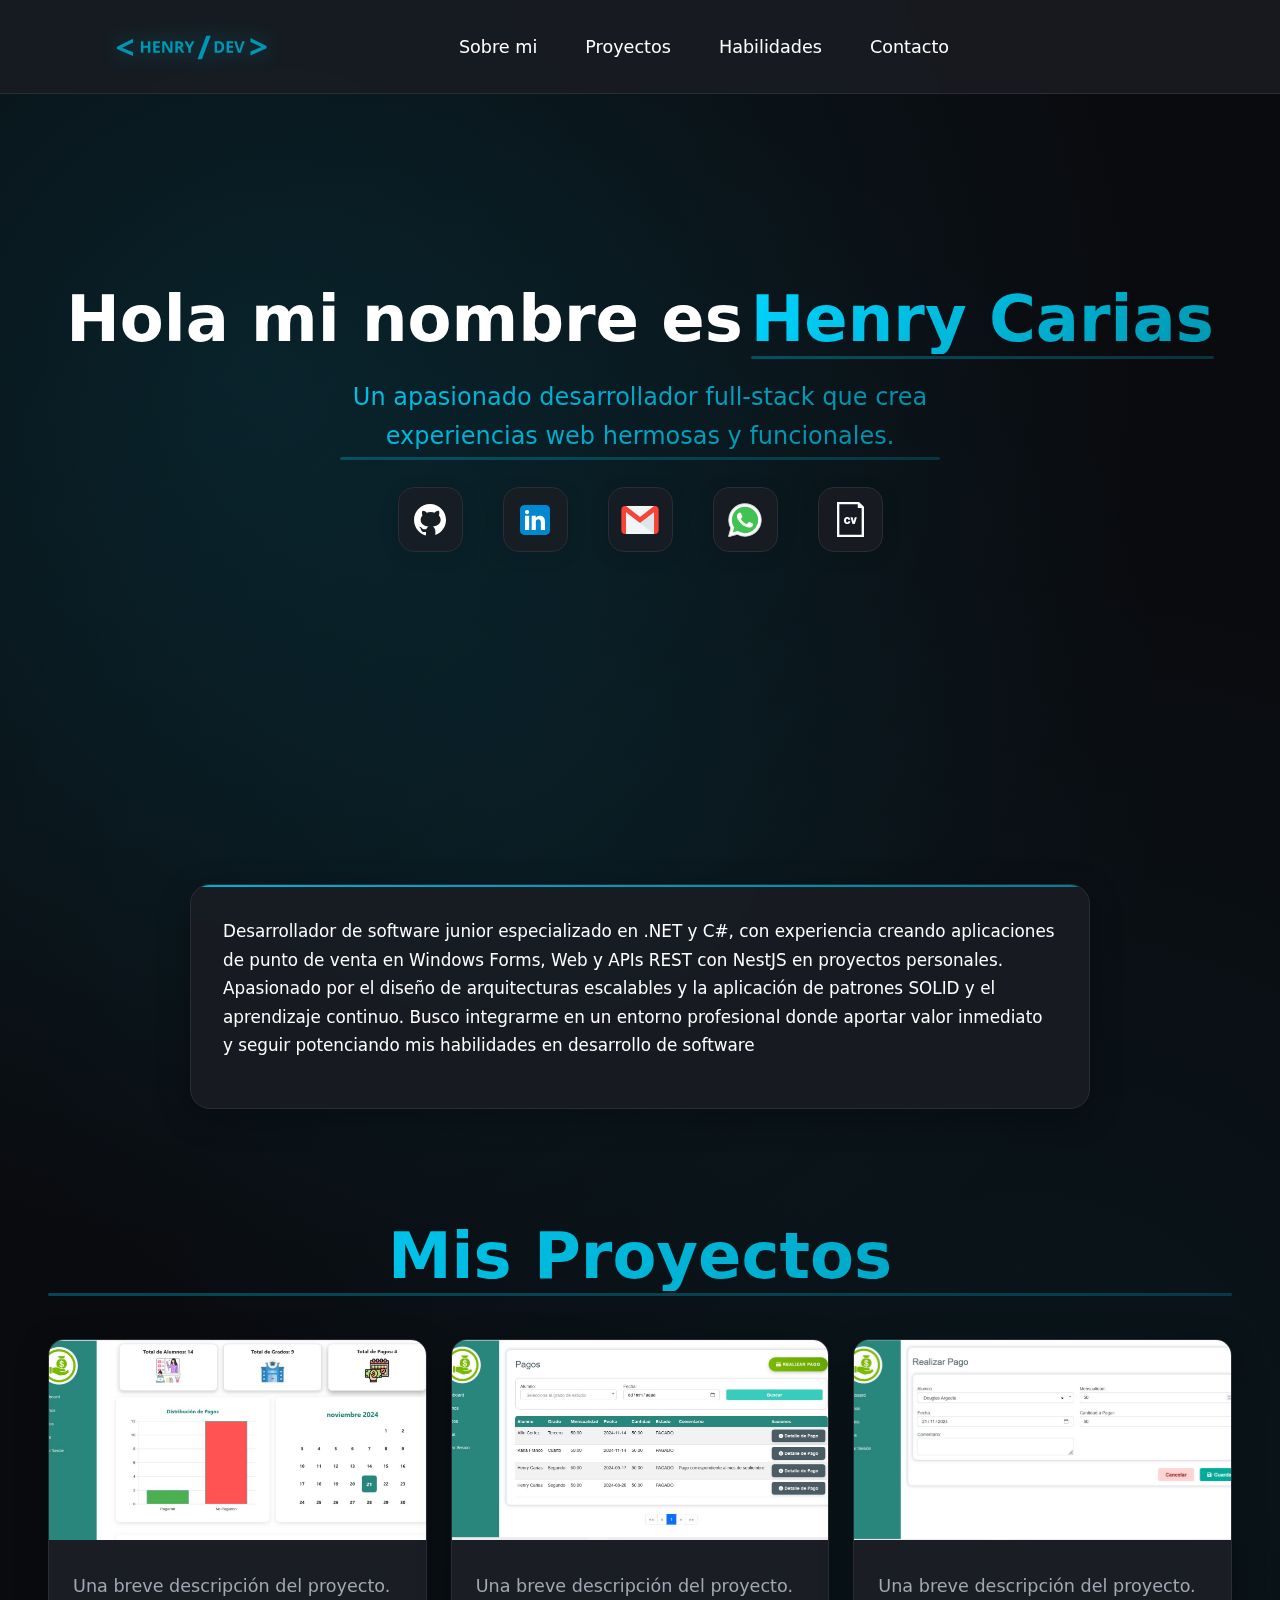
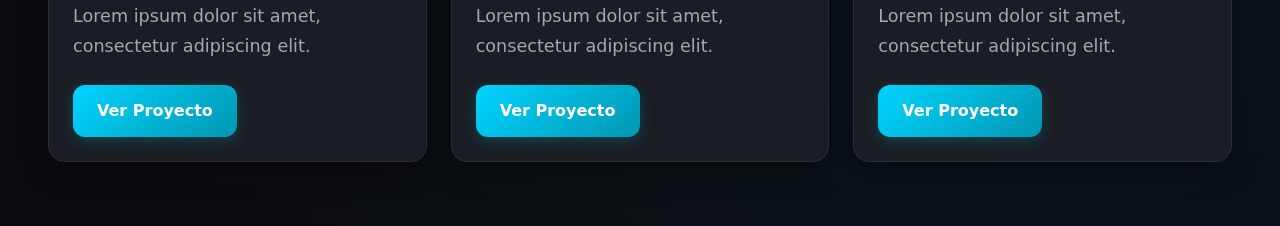
<file: index.html>
<!DOCTYPE html>
<html lang="es">
  <head>
    <title>Portafolio Web</title>
    <meta charset="UTF-8" />
    <meta name="viewport" content="width=device-width, initial-scale=1.0" />
    <link rel="stylesheet" href="css/style.css" />
    <script src="javascript/menu.js" defer></script>
  </head>
  <body>
    <header>
      <nav>
        <img src="image/icono.svg" alt="Mi Icono" class="icono-henry" />
        <!-- Botón hamburguesa -->
        <button class="menu-toggle" aria-label="Abrir menú">
          <span class="hamburger"></span>
        </button>
        <ul class="menu">
          <li><a href="#sobre-mi">Sobre mi</a></li>
          <li><a href="html/proyectos.html">Proyectos</a></li>
          <li><a href="#habilidades">Habilidades</a></li>
          <li><a href="#contacto">Contacto</a></li>
        </ul>
      </nav>
    </header>
    <main class="main">
      <section class="hero-section" id="sobre-mi">
        <div class="hero">
          <div class="div-name">
            <h2>Hola mi nombre es</h2>
            <h2 class="color-primary">Henry Carias</h2>
            <h3 class="color-primary">
              Un apasionado desarrollador full-stack que crea experiencias web
              hermosas y funcionales.
            </h3>
          </div>
          <div class="separation">
            <a class="social-btn" href="https://github.com/Henry25t">
              <div class="social-media-link">
                <svg
                  xmlns="http://www.w3.org/2000/svg"
                  x="0px"
                  y="0px"
                  width="40"
                  height="40"
                  viewBox="0 0 30 30"
                >
                  <path
                    d="M15,3C8.373,3,3,8.373,3,15c0,5.623,3.872,10.328,9.092,11.63C12.036,26.468,12,26.28,12,26.047v-2.051 c-0.487,0-1.303,0-1.508,0c-0.821,0-1.551-0.353-1.905-1.009c-0.393-0.729-0.461-1.844-1.435-2.526 c-0.289-0.227-0.069-0.486,0.264-0.451c0.615,0.174,1.125,0.596,1.605,1.222c0.478,0.627,0.703,0.769,1.596,0.769 c0.433,0,1.081-0.025,1.691-0.121c0.328-0.833,0.895-1.6,1.588-1.962c-3.996-0.411-5.903-2.399-5.903-5.098 c0-1.162,0.495-2.286,1.336-3.233C9.053,10.647,8.706,8.73,9.435,8c1.798,0,2.885,1.166,3.146,1.481C13.477,9.174,14.461,9,15.495,9 c1.036,0,2.024,0.174,2.922,0.483C18.675,9.17,19.763,8,21.565,8c0.732,0.731,0.381,2.656,0.102,3.594 c0.836,0.945,1.328,2.066,1.328,3.226c0,2.697-1.904,4.684-5.894,5.097C18.199,20.49,19,22.1,19,23.313v2.734 c0,0.104-0.023,0.179-0.035,0.268C23.641,24.676,27,20.236,27,15C27,8.373,21.627,3,15,3z"
                    fill="#ffff"
                  ></path>
                </svg>
              </div>
              <span class="span"> GitHub </span>
            </a>
            <a
              href="https://www.linkedin.com/in/henry-carias-31a7282a6/"
              class="social-btn"
            >
              <div class="social-media-link">
                <svg
                  xmlns="http://www.w3.org/2000/svg"
                  x="0px"
                  y="0px"
                  width="40"
                  height="40"
                  viewBox="0 0 48 48"
                >
                  <path
                    fill="#0288D1"
                    d="M42,37c0,2.762-2.238,5-5,5H11c-2.761,0-5-2.238-5-5V11c0-2.762,2.239-5,5-5h26c2.762,0,5,2.238,5,5V37z"
                  ></path>
                  <path
                    fill="#FFF"
                    d="M12 19H17V36H12zM14.485 17h-.028C12.965 17 12 15.888 12 14.499 12 13.08 12.995 12 14.514 12c1.521 0 2.458 1.08 2.486 2.499C17 15.887 16.035 17 14.485 17zM36 36h-5v-9.099c0-2.198-1.225-3.698-3.192-3.698-1.501 0-2.313 1.012-2.707 1.99C24.957 25.543 25 26.511 25 27v9h-5V19h5v2.616C25.721 20.5 26.85 19 29.738 19c3.578 0 6.261 2.25 6.261 7.274L36 36 36 36z"
                  ></path>
                </svg>
              </div>

              <span class="span"> Link ind </span>
            </a>
            <a href="https://canary.discord.com/…" class="social-btn">
              <div class="social-media-link">
                <svg
                  height="40px"
                  style="enable-background: new 0 0 512 512"
                  version="1.1"
                  viewBox="0 0 512 512"
                  width="40px"
                  xml:space="preserve"
                  xmlns="http://www.w3.org/2000/svg"
                  xmlns:xlink="http://www.w3.org/1999/xlink"
                >
                  <g id="x31_12-gmail_x2Cemail_x2C_mail">
                    <g>
                      <g>
                        <g>
                          <rect
                            height="358.87"
                            style="fill: #f1f5f7"
                            width="357.904"
                            x="77.045"
                            y="76.565"
                          />
                          <path
                            d="M256.002,293.738l178.947,141.697v-279.74L256.002,293.738z M256.002,293.738"
                            style="fill: #dce6ea"
                          />
                          <path
                            d="M449.861,76.565h-14.912L256.002,218.26L77.045,76.565H62.134      c-24.693,0-44.737,20.094-44.737,44.858v269.152c0,24.759,20.044,44.859,44.737,44.859h14.911v-279.74l178.957,138.014      l178.947-138.047v279.773h14.912c24.699,0,44.742-20.101,44.742-44.859V121.424C494.604,96.66,474.561,76.565,449.861,76.565      L449.861,76.565z M449.861,76.565"
                            style="fill: #f84437"
                          />
                        </g>
                      </g>
                    </g>
                  </g>
                  <g id="Layer_1" />
                </svg>
              </div>
              <span class="span">Email</span>
            </a>
            <a
              href="https://api.whatsapp.com/send/?phone=50377407108&text&type=phone_number&app_absent=0"
              class="social-btn"
            >
              <div class="social-media-link">
                <svg
                  xmlns="http://www.w3.org/2000/svg"
                  x="0px"
                  y="0px"
                  width="40"
                  height="40"
                  viewBox="0 0 48 48"
                >
                  <path
                    fill="#fff"
                    d="M4.868,43.303l2.694-9.835C5.9,30.59,5.026,27.324,5.027,23.979C5.032,13.514,13.548,5,24.014,5c5.079,0.002,9.845,1.979,13.43,5.566c3.584,3.588,5.558,8.356,5.556,13.428c-0.004,10.465-8.522,18.98-18.986,18.98c-0.001,0,0,0,0,0h-0.008c-3.177-0.001-6.3-0.798-9.073-2.311L4.868,43.303z"
                  ></path>
                  <path
                    fill="#fff"
                    d="M4.868,43.803c-0.132,0-0.26-0.052-0.355-0.148c-0.125-0.127-0.174-0.312-0.127-0.483l2.639-9.636c-1.636-2.906-2.499-6.206-2.497-9.556C4.532,13.238,13.273,4.5,24.014,4.5c5.21,0.002,10.105,2.031,13.784,5.713c3.679,3.683,5.704,8.577,5.702,13.781c-0.004,10.741-8.746,19.48-19.486,19.48c-3.189-0.001-6.344-0.788-9.144-2.277l-9.875,2.589C4.953,43.798,4.911,43.803,4.868,43.803z"
                  ></path>
                  <path
                    fill="#cfd8dc"
                    d="M24.014,5c5.079,0.002,9.845,1.979,13.43,5.566c3.584,3.588,5.558,8.356,5.556,13.428c-0.004,10.465-8.522,18.98-18.986,18.98h-0.008c-3.177-0.001-6.3-0.798-9.073-2.311L4.868,43.303l2.694-9.835C5.9,30.59,5.026,27.324,5.027,23.979C5.032,13.514,13.548,5,24.014,5 M24.014,42.974C24.014,42.974,24.014,42.974,24.014,42.974C24.014,42.974,24.014,42.974,24.014,42.974 M24.014,42.974C24.014,42.974,24.014,42.974,24.014,42.974C24.014,42.974,24.014,42.974,24.014,42.974 M24.014,4C24.014,4,24.014,4,24.014,4C12.998,4,4.032,12.962,4.027,23.979c-0.001,3.367,0.849,6.685,2.461,9.622l-2.585,9.439c-0.094,0.345,0.002,0.713,0.254,0.967c0.19,0.192,0.447,0.297,0.711,0.297c0.085,0,0.17-0.011,0.254-0.033l9.687-2.54c2.828,1.468,5.998,2.243,9.197,2.244c11.024,0,19.99-8.963,19.995-19.98c0.002-5.339-2.075-10.359-5.848-14.135C34.378,6.083,29.357,4.002,24.014,4L24.014,4z"
                  ></path>
                  <path
                    fill="#40c351"
                    d="M35.176,12.832c-2.98-2.982-6.941-4.625-11.157-4.626c-8.704,0-15.783,7.076-15.787,15.774c-0.001,2.981,0.833,5.883,2.413,8.396l0.376,0.597l-1.595,5.821l5.973-1.566l0.577,0.342c2.422,1.438,5.2,2.198,8.032,2.199h0.006c8.698,0,15.777-7.077,15.78-15.776C39.795,19.778,38.156,15.814,35.176,12.832z"
                  ></path>
                  <path
                    fill="#fff"
                    fill-rule="evenodd"
                    d="M19.268,16.045c-0.355-0.79-0.729-0.806-1.068-0.82c-0.277-0.012-0.593-0.011-0.909-0.011c-0.316,0-0.83,0.119-1.265,0.594c-0.435,0.475-1.661,1.622-1.661,3.956c0,2.334,1.7,4.59,1.937,4.906c0.237,0.316,3.282,5.259,8.104,7.161c4.007,1.58,4.823,1.266,5.693,1.187c0.87-0.079,2.807-1.147,3.202-2.255c0.395-1.108,0.395-2.057,0.277-2.255c-0.119-0.198-0.435-0.316-0.909-0.554s-2.807-1.385-3.242-1.543c-0.435-0.158-0.751-0.237-1.068,0.238c-0.316,0.474-1.225,1.543-1.502,1.859c-0.277,0.317-0.554,0.357-1.028,0.119c-0.474-0.238-2.002-0.738-3.815-2.354c-1.41-1.257-2.362-2.81-2.639-3.285c-0.277-0.474-0.03-0.731,0.208-0.968c0.213-0.213,0.474-0.554,0.712-0.831c0.237-0.277,0.316-0.475,0.474-0.791c0.158-0.317,0.079-0.594-0.04-0.831C20.612,19.329,19.69,16.983,19.268,16.045z"
                    clip-rule="evenodd"
                  ></path>
                </svg>
              </div>
              <span class="span"> whatsapp </span>
            </a>
            <a
              class="social-btn"
              href="../document/CV-Henry-Alexis-Carias-Perez.pdf"
              download="HenryCarias_CV.pdf"
            >
              <div class="social-media-link">
                <svg
                  style="fill: #fdfdfd; background-color: transparent"
                  version="1.1"
                  xmlns="http://www.w3.org/2000/svg"
                  viewBox="0 0 45.057 45.057"
                  width="35px"
                  height="35px"
                  x="0px"
                  y="0px"
                >
                  <g>
                    <g id="x35_8_24">
                      <path
                        d="M19.558,25.389c-0.067,0.176-0.155,0.328-0.264,0.455c-0.108,0.129-0.24,0.229-0.396,0.301
                          c-0.156,0.072-0.347,0.107-0.57,0.107c-0.313,0-0.572-0.068-0.78-0.203c-0.208-0.137-0.374-0.316-0.498-0.541
                          c-0.124-0.223-0.214-0.477-0.27-0.756c-0.057-0.279-0.084-0.564-0.084-0.852c0-0.289,0.027-0.572,0.084-0.853
                          c0.056-0.281,0.146-0.533,0.27-0.756c0.124-0.225,0.29-0.404,0.498-0.541c0.208-0.137,0.468-0.203,0.78-0.203
                          c0.271,0,0.494,0.051,0.666,0.154c0.172,0.105,0.31,0.225,0.414,0.361c0.104,0.137,0.176,0.273,0.216,0.414
                          c0.04,0.139,0.068,0.25,0.084,0.33h2.568c-0.112-1.08-0.49-1.914-1.135-2.502c-0.644-0.588-1.558-0.887-2.741-0.895
                          c-0.664,0-1.263,0.107-1.794,0.324c-0.532,0.215-0.988,0.52-1.368,0.912c-0.38,0.392-0.672,0.863-0.876,1.416
                          c-0.204,0.551-0.307,1.165-0.307,1.836c0,0.631,0.097,1.223,0.288,1.77c0.192,0.549,0.475,1.021,0.847,1.422
                          s0.825,0.717,1.361,0.949c0.536,0.23,1.152,0.348,1.849,0.348c0.624,0,1.18-0.105,1.668-0.312
                          c0.487-0.209,0.897-0.482,1.229-0.822s0.584-0.723,0.756-1.146c0.172-0.422,0.259-0.852,0.259-1.283h-2.593
                          C19.68,25.023,19.627,25.214,19.558,25.389z"
                      />
                      <polygon
                        points="26.62,24.812 26.596,24.812 25.192,19.616 22.528,19.616 25.084,28.184 28.036,28.184 30.713,19.616 28,19.616"
                      />
                      <path
                        d="M33.431,0H5.179v45.057h34.699V6.251L33.431,0z M36.878,42.056H8.179V3h23.706v4.76h4.992L36.878,42.056z"
                      />
                    </g>
                  </g>
                </svg>
              </div>
              <span class="span"> Descargar CV </span>
            </a>
          </div>
        </div>
      </section>

      <section>
        <div class="here">
          <p>
            Desarrollador de software junior especializado en .NET y C#, con
            experiencia creando aplicaciones de punto de venta en Windows Forms,
            Web y APIs REST con NestJS en proyectos personales. Apasionado por
            el diseño de arquitecturas escalables y la aplicación de patrones
            SOLID y el aprendizaje continuo. Busco integrarme en un entorno
            profesional donde aportar valor inmediato y seguir potenciando mis
            habilidades en desarrollo de software
          </p>
        </div>
      </section>

      <section class="projects">
        <h2 class="section-title text-center color-primary">Mis Proyectos</h2>
        <div class="project-cards">
          <div class="card">
            <img
              src="image/dasboard.png"
              alt="Imagen del Proyecto"
              class="card-img"
            />
            <div class="card-body">
              <p class="card-description">
                Una breve descripción del proyecto. Lorem ipsum dolor sit amet,
                consectetur adipiscing elit.
              </p>
              <a href="#" class="card-btn">Ver Proyecto</a>
            </div>
          </div>
          <div class="card">
            <img
              src="image/pagos.png"
              alt="Imagen del Proyecto"
              class="card-img"
            />
            <div class="card-body">
              <p class="card-description">
                Una breve descripción del proyecto. Lorem ipsum dolor sit amet,
                consectetur adipiscing elit.
              </p>
              <a href="#" class="card-btn">Ver Proyecto</a>
            </div>
          </div>
          <div class="card">
            <img
              src="image/realizar-pagos.png"
              alt="Imagen del Proyecto"
              class="card-img"
            />
            <div class="card-body">
              <p class="card-description">
                Una breve descripción del proyecto. Lorem ipsum dolor sit amet,
                consectetur adipiscing elit.
              </p>
              <a href="#" class="card-btn">Ver Proyecto</a>
            </div>
          </div>
        </div>
      </section>
    </main>
  </body>
  <footer></footer>
</html>
</file>
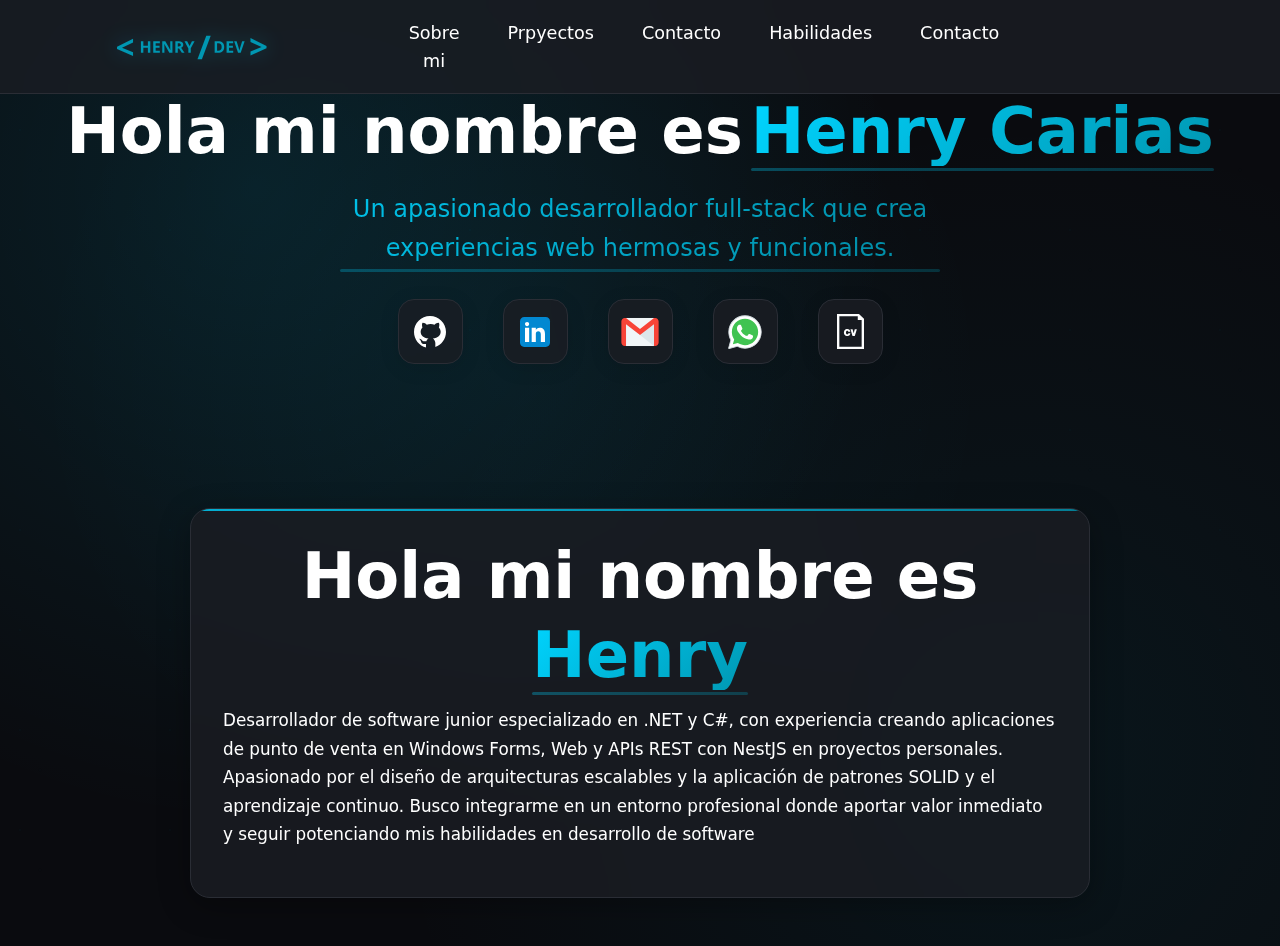
<file: html/index.html>
<!DOCTYPE html>
<html lang="es">
  <head>
    <title>Portafolio Web</title>
    <meta charset="UTF-8" />
    <meta name="viewport" content="width=device-width, initial-scale=1.0" />
    <link rel="stylesheet" href="../css/style.css" />
    <script src="../javascript//menu.js" defer></script>
  </head>
  <body>
    <header>
      <nav>
        <img src="../image/icono.svg" alt="Mi Icono" class="icono-henry" />
        <!-- Botón hamburguesa -->
        <button class="menu-toggle" aria-label="Abrir menú">
          <!-- Puedes usar un SVG o tres barras -->
          <span class="hamburger"></span>
        </button>
        <ul class="menu">
          <li>Sobre mi</li>
          <li>Prpyectos</li>
          <li>Contacto</li>
          <li>Habilidades</li>
          <li>Contacto</li>
        </ul>
      </nav>
    </header>
    <main class="main">
      <section>
        <div class="hero">
          <div class="div-name">
            <h2>Hola mi nombre es</h2>
            <h2 class="color-primary">Henry Carias</h2>
            <h3 class="color-primary">
              Un apasionado desarrollador full-stack que crea experiencias web
              hermosas y funcionales.
            </h3>
          </div>
          <div class="separation">
            <a class="social-btn" href="https://github.com/Henry25t">
              <div class="social-media-link">
                <svg
                  xmlns="http://www.w3.org/2000/svg"
                  x="0px"
                  y="0px"
                  width="40"
                  height="40"
                  viewBox="0 0 30 30"
                >
                  <path
                    d="M15,3C8.373,3,3,8.373,3,15c0,5.623,3.872,10.328,9.092,11.63C12.036,26.468,12,26.28,12,26.047v-2.051 c-0.487,0-1.303,0-1.508,0c-0.821,0-1.551-0.353-1.905-1.009c-0.393-0.729-0.461-1.844-1.435-2.526 c-0.289-0.227-0.069-0.486,0.264-0.451c0.615,0.174,1.125,0.596,1.605,1.222c0.478,0.627,0.703,0.769,1.596,0.769 c0.433,0,1.081-0.025,1.691-0.121c0.328-0.833,0.895-1.6,1.588-1.962c-3.996-0.411-5.903-2.399-5.903-5.098 c0-1.162,0.495-2.286,1.336-3.233C9.053,10.647,8.706,8.73,9.435,8c1.798,0,2.885,1.166,3.146,1.481C13.477,9.174,14.461,9,15.495,9 c1.036,0,2.024,0.174,2.922,0.483C18.675,9.17,19.763,8,21.565,8c0.732,0.731,0.381,2.656,0.102,3.594 c0.836,0.945,1.328,2.066,1.328,3.226c0,2.697-1.904,4.684-5.894,5.097C18.199,20.49,19,22.1,19,23.313v2.734 c0,0.104-0.023,0.179-0.035,0.268C23.641,24.676,27,20.236,27,15C27,8.373,21.627,3,15,3z"
                    fill="#ffff"
                  ></path>
                </svg>
              </div>
              <span class="span"> GitHub </span>
            </a>
            <a
              href="https://www.linkedin.com/in/henry-carias-31a7282a6/"
              class="social-btn"
            >
              <div class="social-media-link">
                <svg
                  xmlns="http://www.w3.org/2000/svg"
                  x="0px"
                  y="0px"
                  width="40"
                  height="40"
                  viewBox="0 0 48 48"
                >
                  <path
                    fill="#0288D1"
                    d="M42,37c0,2.762-2.238,5-5,5H11c-2.761,0-5-2.238-5-5V11c0-2.762,2.239-5,5-5h26c2.762,0,5,2.238,5,5V37z"
                  ></path>
                  <path
                    fill="#FFF"
                    d="M12 19H17V36H12zM14.485 17h-.028C12.965 17 12 15.888 12 14.499 12 13.08 12.995 12 14.514 12c1.521 0 2.458 1.08 2.486 2.499C17 15.887 16.035 17 14.485 17zM36 36h-5v-9.099c0-2.198-1.225-3.698-3.192-3.698-1.501 0-2.313 1.012-2.707 1.99C24.957 25.543 25 26.511 25 27v9h-5V19h5v2.616C25.721 20.5 26.85 19 29.738 19c3.578 0 6.261 2.25 6.261 7.274L36 36 36 36z"
                  ></path>
                </svg>
              </div>

              <span class="span"> Link ind </span>
            </a>
            <a href="https://canary.discord.com/…" class="social-btn">
              <div class="social-media-link">
                <svg
                  height="40px"
                  style="enable-background: new 0 0 512 512"
                  version="1.1"
                  viewBox="0 0 512 512"
                  width="40px"
                  xml:space="preserve"
                  xmlns="http://www.w3.org/2000/svg"
                  xmlns:xlink="http://www.w3.org/1999/xlink"
                >
                  <g id="_x31_12-gmail_x2C__email_x2C__mail">
                    <g>
                      <g>
                        <g>
                          <rect
                            height="358.87"
                            style="fill: #f1f5f7"
                            width="357.904"
                            x="77.045"
                            y="76.565"
                          />
                          <path
                            d="M256.002,293.738l178.947,141.697v-279.74L256.002,293.738z M256.002,293.738"
                            style="fill: #dce6ea"
                          />
                          <path
                            d="M449.861,76.565h-14.912L256.002,218.26L77.045,76.565H62.134      c-24.693,0-44.737,20.094-44.737,44.858v269.152c0,24.759,20.044,44.859,44.737,44.859h14.911v-279.74l178.957,138.014      l178.947-138.047v279.773h14.912c24.699,0,44.742-20.101,44.742-44.859V121.424C494.604,96.66,474.561,76.565,449.861,76.565      L449.861,76.565z M449.861,76.565"
                            style="fill: #f84437"
                          />
                        </g>
                      </g>
                    </g>
                  </g>
                  <g id="Layer_1" />
                </svg>
              </div>
              <span class="span">Email</span>
            </a>
            <a
              href="https://api.whatsapp.com/send/?phone=50377407108&text&type=phone_number&app_absent=0"
              class="social-btn"
            >
              <div class="social-media-link">
                <svg
                  xmlns="http://www.w3.org/2000/svg"
                  x="0px"
                  y="0px"
                  width="40"
                  height="40"
                  viewBox="0 0 48 48"
                >
                  <path
                    fill="#fff"
                    d="M4.868,43.303l2.694-9.835C5.9,30.59,5.026,27.324,5.027,23.979C5.032,13.514,13.548,5,24.014,5c5.079,0.002,9.845,1.979,13.43,5.566c3.584,3.588,5.558,8.356,5.556,13.428c-0.004,10.465-8.522,18.98-18.986,18.98c-0.001,0,0,0,0,0h-0.008c-3.177-0.001-6.3-0.798-9.073-2.311L4.868,43.303z"
                  ></path>
                  <path
                    fill="#fff"
                    d="M4.868,43.803c-0.132,0-0.26-0.052-0.355-0.148c-0.125-0.127-0.174-0.312-0.127-0.483l2.639-9.636c-1.636-2.906-2.499-6.206-2.497-9.556C4.532,13.238,13.273,4.5,24.014,4.5c5.21,0.002,10.105,2.031,13.784,5.713c3.679,3.683,5.704,8.577,5.702,13.781c-0.004,10.741-8.746,19.48-19.486,19.48c-3.189-0.001-6.344-0.788-9.144-2.277l-9.875,2.589C4.953,43.798,4.911,43.803,4.868,43.803z"
                  ></path>
                  <path
                    fill="#cfd8dc"
                    d="M24.014,5c5.079,0.002,9.845,1.979,13.43,5.566c3.584,3.588,5.558,8.356,5.556,13.428c-0.004,10.465-8.522,18.98-18.986,18.98h-0.008c-3.177-0.001-6.3-0.798-9.073-2.311L4.868,43.303l2.694-9.835C5.9,30.59,5.026,27.324,5.027,23.979C5.032,13.514,13.548,5,24.014,5 M24.014,42.974C24.014,42.974,24.014,42.974,24.014,42.974C24.014,42.974,24.014,42.974,24.014,42.974 M24.014,42.974C24.014,42.974,24.014,42.974,24.014,42.974C24.014,42.974,24.014,42.974,24.014,42.974 M24.014,4C24.014,4,24.014,4,24.014,4C12.998,4,4.032,12.962,4.027,23.979c-0.001,3.367,0.849,6.685,2.461,9.622l-2.585,9.439c-0.094,0.345,0.002,0.713,0.254,0.967c0.19,0.192,0.447,0.297,0.711,0.297c0.085,0,0.17-0.011,0.254-0.033l9.687-2.54c2.828,1.468,5.998,2.243,9.197,2.244c11.024,0,19.99-8.963,19.995-19.98c0.002-5.339-2.075-10.359-5.848-14.135C34.378,6.083,29.357,4.002,24.014,4L24.014,4z"
                  ></path>
                  <path
                    fill="#40c351"
                    d="M35.176,12.832c-2.98-2.982-6.941-4.625-11.157-4.626c-8.704,0-15.783,7.076-15.787,15.774c-0.001,2.981,0.833,5.883,2.413,8.396l0.376,0.597l-1.595,5.821l5.973-1.566l0.577,0.342c2.422,1.438,5.2,2.198,8.032,2.199h0.006c8.698,0,15.777-7.077,15.78-15.776C39.795,19.778,38.156,15.814,35.176,12.832z"
                  ></path>
                  <path
                    fill="#fff"
                    fill-rule="evenodd"
                    d="M19.268,16.045c-0.355-0.79-0.729-0.806-1.068-0.82c-0.277-0.012-0.593-0.011-0.909-0.011c-0.316,0-0.83,0.119-1.265,0.594c-0.435,0.475-1.661,1.622-1.661,3.956c0,2.334,1.7,4.59,1.937,4.906c0.237,0.316,3.282,5.259,8.104,7.161c4.007,1.58,4.823,1.266,5.693,1.187c0.87-0.079,2.807-1.147,3.202-2.255c0.395-1.108,0.395-2.057,0.277-2.255c-0.119-0.198-0.435-0.316-0.909-0.554s-2.807-1.385-3.242-1.543c-0.435-0.158-0.751-0.237-1.068,0.238c-0.316,0.474-1.225,1.543-1.502,1.859c-0.277,0.317-0.554,0.357-1.028,0.119c-0.474-0.238-2.002-0.738-3.815-2.354c-1.41-1.257-2.362-2.81-2.639-3.285c-0.277-0.474-0.03-0.731,0.208-0.968c0.213-0.213,0.474-0.554,0.712-0.831c0.237-0.277,0.316-0.475,0.474-0.791c0.158-0.317,0.079-0.594-0.04-0.831C20.612,19.329,19.69,16.983,19.268,16.045z"
                    clip-rule="evenodd"
                  ></path>
                </svg>
              </div>
              <span class="span"> whatsapp </span>
            </a>
            <a
              class="social-btn"
              href="../document/CV-Henry-Alexis-Carias-Perez.pdf"
              download="HenryCarias_CV.pdf"
            >
              <div class="social-media-link">
                <svg
                  style="fill: #fdfdfd; background-color: transparent"
                  version="1.1"
                  xmlns="http://www.w3.org/2000/svg"
                  viewBox="0 0 45.057 45.057"
                  width="35px"
                  height="35px"
                  x="0px"
                  y="0px"
                >
                  <g>
                    <g id="_x35_8_24_">
                      <path
                        d="M19.558,25.389c-0.067,0.176-0.155,0.328-0.264,0.455c-0.108,0.129-0.24,0.229-0.396,0.301
                          c-0.156,0.072-0.347,0.107-0.57,0.107c-0.313,0-0.572-0.068-0.78-0.203c-0.208-0.137-0.374-0.316-0.498-0.541
                          c-0.124-0.223-0.214-0.477-0.27-0.756c-0.057-0.279-0.084-0.564-0.084-0.852c0-0.289,0.027-0.572,0.084-0.853
                          c0.056-0.281,0.146-0.533,0.27-0.756c0.124-0.225,0.29-0.404,0.498-0.541c0.208-0.137,0.468-0.203,0.78-0.203
                          c0.271,0,0.494,0.051,0.666,0.154c0.172,0.105,0.31,0.225,0.414,0.361c0.104,0.137,0.176,0.273,0.216,0.414
                          c0.04,0.139,0.068,0.25,0.084,0.33h2.568c-0.112-1.08-0.49-1.914-1.135-2.502c-0.644-0.588-1.558-0.887-2.741-0.895
                          c-0.664,0-1.263,0.107-1.794,0.324c-0.532,0.215-0.988,0.52-1.368,0.912c-0.38,0.392-0.672,0.863-0.876,1.416
                          c-0.204,0.551-0.307,1.165-0.307,1.836c0,0.631,0.097,1.223,0.288,1.77c0.192,0.549,0.475,1.021,0.847,1.422
                          s0.825,0.717,1.361,0.949c0.536,0.23,1.152,0.348,1.849,0.348c0.624,0,1.18-0.105,1.668-0.312
                          c0.487-0.209,0.897-0.482,1.229-0.822s0.584-0.723,0.756-1.146c0.172-0.422,0.259-0.852,0.259-1.283h-2.593
                          C19.68,25.023,19.627,25.214,19.558,25.389z"
                      />
                      <polygon
                        points="26.62,24.812 26.596,24.812 25.192,19.616 22.528,19.616 25.084,28.184 28.036,28.184 30.713,19.616 28,19.616"
                      />
                      <path
                        d="M33.431,0H5.179v45.057h34.699V6.251L33.431,0z M36.878,42.056H8.179V3h23.706v4.76h4.992L36.878,42.056z"
                      />
                    </g>
                  </g>
                </svg>
              </div>
              <span class="span"> Descargar CV </span>
            </a>
          </div>
        </div>
      </section>

      <section>
        <div class="here">
          <div class="div-name">
            <h2>Hola mi nombre es</h2>
            <h2 class="color-primary">Henry</h2>
          </div>
          <p>
            Desarrollador de software junior especializado en .NET y C#, con
            experiencia creando aplicaciones de punto de venta en Windows Forms,
            Web y APIs REST con NestJS en proyectos personales. Apasionado por
            el diseño de arquitecturas escalables y la aplicación de patrones
            SOLID y el aprendizaje continuo. Busco integrarme en un entorno
            profesional donde aportar valor inmediato y seguir potenciando mis
            habilidades en desarrollo de software
          </p>
        </div>
      </section>
    </main>
  </body>
  <footer></footer>
</html>
</file>
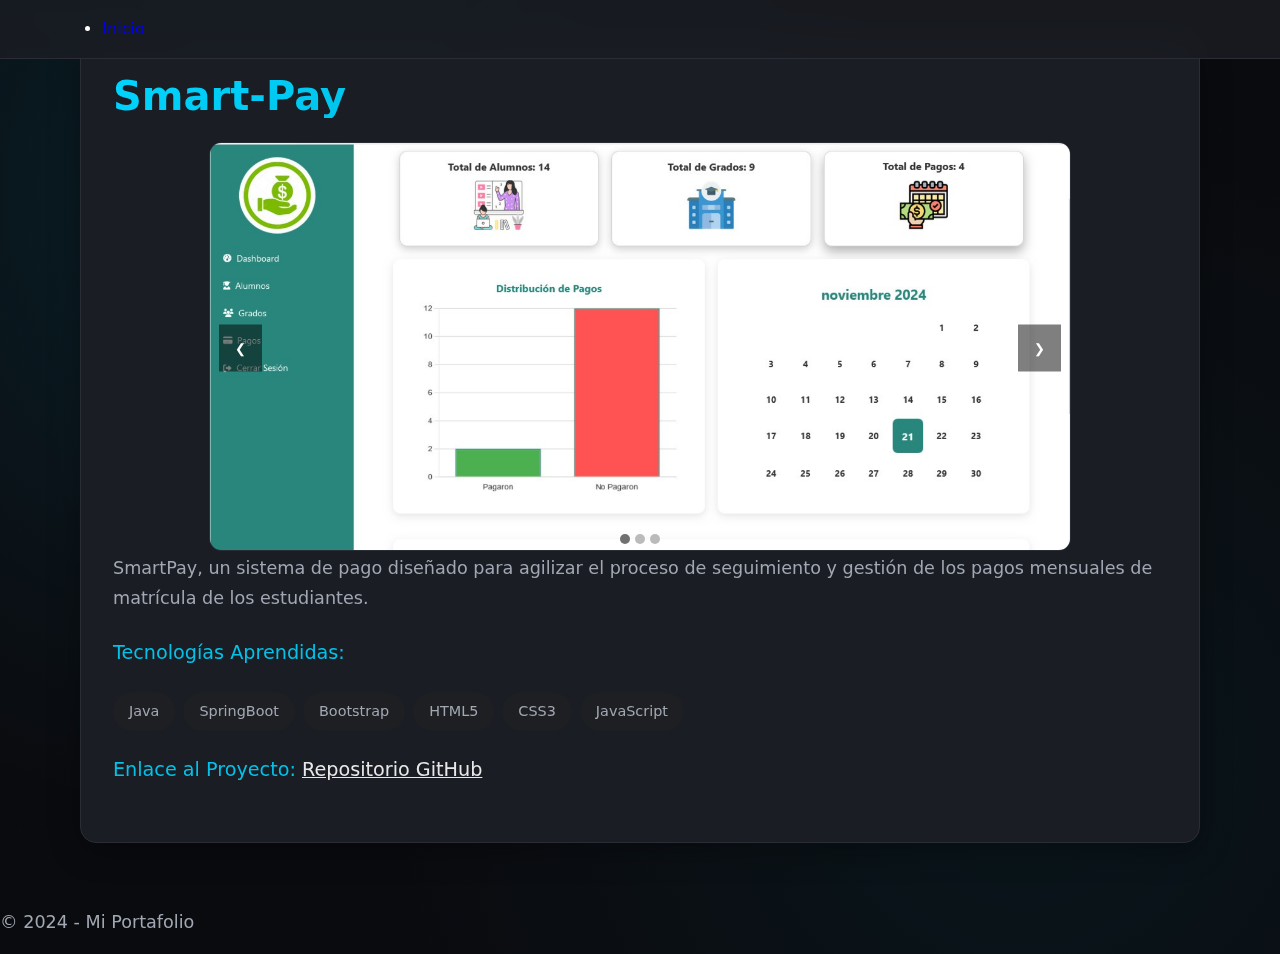
<file: html/proyectos.html>
<!DOCTYPE html>
<html lang="es">
  <head>
    <meta charset="UTF-8" />
    <meta name="viewport" content="width=device-width, initial-scale=1.0" />
    <title>Mis Proyectos</title>
    <link rel="stylesheet" href="../css/style.css" />
    <link rel="stylesheet" href="../css/proyectos.css" />
  </head>
  <body>
    <header>
      <nav>
        <ul class="">
          <li><a href="../index.html">Inicio</a></li>
        </ul>
      </nav>
    </header>

    <main class="main">
      <section class="proyectos-container hero-section">
        <!-- Ejemplo de un proyecto -->
        <div class="proyecto-card">
          <h2>Smart-Pay</h2>
          <div class="carousel-container">
            <div class="proyecto-imagenes">
              <div class="carousel-slide">
                <img src="../image/dasboard.png" alt="Imagen 1 del proyecto" />
              </div>
              <div class="carousel-slide">
                <img src="../image/pagos.png" alt="Imagen 2 del proyecto" />
              </div>
              <div class="carousel-slide">
                <img
                  src="../image/realizar-pagos.png"
                  alt="Imagen 2 del proyecto"
                />
              </div>
              <!-- Agrega más slides según sea necesario -->
            </div>
            <button class="carousel-button prev">&#10094;</button>
            <button class="carousel-button next">&#10095;</button>
            <div class="carousel-indicators"></div>
          </div>
          <div class="proyecto-info">
            <p>
              SmartPay, un sistema de pago diseñado para agilizar el proceso de
              seguimiento y gestión de los pagos mensuales de matrícula de los
              estudiantes.
            </p>
            <h3>Tecnologías Aprendidas:</h3>
            <ul>
              <li>Java</li>
              <li>SpringBoot</li>
              <li>Bootstrap</li>
              <li>HTML5</li>
              <li>CSS3</li>
              <li>JavaScript</li>
            </ul>
            <h3>
              Enlace al Proyecto:
              <a
                href="https://github.com/Victort503j/Control_Pago_.git"
                target="_blank"
                >Repositorio GitHub</a
              >
            </h3>
          </div>
        </div>
        <!-- Puedes agregar más proyectos aquí -->
      </section>
    </main>

    <footer>
      <p>&copy; 2024 - Mi Portafolio</p>
    </footer>
    <script src="../javascript/carousel.js"></script>
  </body>
</html>
</file>
<file: css/style.css>
/* ===== UTILIDADES ===== */
.color-second {
  color: var(--secondary-color);
}

.fade-in {
  animation: fadeInUp 0.8s ease-out forwards;
}

.text-gradient {
  background: var(--accent-gradient);
  -webkit-background-clip: text;
  -webkit-text-fill-color: transparent;
  background-clip: text;
}

/* Utility classes */
.mt-1 { margin-top: 1rem; }
.mt-2 { margin-top: 2rem; }
.mb-1 { margin-bottom: 1rem; }
.mb-2 { margin-bottom: 2rem; }
.text-center { text-align: center; }
.hidden { display: none; }/* ===== Imports para fuentes modernas ===== */
@import url('https://fonts.googleapis.com/css2?family=Inter:wght@300;400;500;600;700;800&display=swap');

/* ===== Variables CSS ===== */
:root {
  --primary-color: #00d4ff;
  --primary-dark: #0097b2;
  --secondary-color: #1e1f23;
  --background-dark: #0a0b0f;
  --card-background: #1a1d23;
  --border-color: #2a2d35;
  --text-primary: #ffffff;
  --text-secondary: #a1a8b3;
  --accent-gradient: linear-gradient(135deg, #00d4ff 0%, #0097b2 100%);
  --glass-background: rgba(26, 29, 35, 0.8);
  --shadow-primary: 0 20px 40px rgba(0, 212, 255, 0.15);
  --shadow-card: 0 8px 32px rgba(0, 0, 0, 0.3);
}

/* ===== Base (Mobile-First) ===== */
html {
  background: var(--background-dark);
  background-image: 
    radial-gradient(circle at 20% 20%, rgba(0, 212, 255, 0.1) 0%, transparent 50%),
    radial-gradient(circle at 80% 80%, rgba(0, 151, 178, 0.08) 0%, transparent 50%),
    radial-gradient(circle at 40% 40%, rgba(0, 212, 255, 0.05) 0%, transparent 50%);
  font-family: 'Inter', system-ui, -apple-system, sans-serif;
  box-sizing: border-box;
  scroll-behavior: smooth;
}

*,
*::before,
*::after {
  box-sizing: inherit;
  margin: 0;
  padding: 0;
}

body {
  margin: 0;
  line-height: 1.6;
  color: var(--text-primary);
  overflow-x: hidden;
}

/* ===== NAVEGACIÓN MODERNA ===== */
nav {
  display: flex;
  flex-direction: row;
  align-items: center;
  justify-content: space-between;
  background: var(--glass-background);
  backdrop-filter: blur(20px);
  border-bottom: 1px solid var(--border-color);
  padding: 1rem;
  gap: 1rem;
  position: fixed;
  top: 0;
  left: 0;
  right: 0;
  z-index: 1000;
  transition: all 0.3s ease;
}

nav.scrolled {
  background: rgba(10, 11, 15, 0.95);
  box-shadow: var(--shadow-card);
}

.icono-henry {
  width: 120px;
  height: auto;
  filter: drop-shadow(0 0 10px rgba(0, 212, 255, 0.3));
  transition: transform 0.3s ease;
}

.icono-henry:hover {
  transform: scale(1.05);
}

/* Botón hamburguesa moderno */
.menu-toggle {
  display: block;
  background: linear-gradient(135deg, var(--primary-color), var(--primary-dark));
  border: none;
  cursor: pointer;
  padding: 0.8rem;
  border-radius: 12px;
  z-index: 2;
  transition: all 0.3s ease;
  box-shadow: 0 4px 15px rgba(0, 212, 255, 0.3);
}

.menu-toggle:hover {
  transform: scale(1.1);
  box-shadow: 0 6px 20px rgba(0, 212, 255, 0.4);
}

.hamburger,
.hamburger::before,
.hamburger::after {
  display: block;
  width: 22px;
  height: 2px;
  background-color: var(--background-dark);
  position: relative;
  transition: all 0.3s cubic-bezier(0.68, -0.55, 0.265, 1.55);
  border-radius: 2px;
}

.hamburger::before,
.hamburger::after {
  content: "";
  position: absolute;
  left: 0;
}

.hamburger::before {
  top: -7px;
}

.hamburger::after {
  bottom: -7px;
}

.menu-toggle.open .hamburger {
  background-color: transparent;
}

.menu-toggle.open .hamburger::before {
  transform: translateY(7px) rotate(45deg);
}

.menu-toggle.open .hamburger::after {
  transform: translateY(-7px) rotate(-45deg);
}

/* Menú móvil moderno */
.menu {
  display: none;
  flex-direction: column;
  gap: 0;
  width: 100%;
  background: var(--glass-background);
  backdrop-filter: blur(20px);
  position: absolute;
  top: 100%;
  left: 0;
  padding: 2rem 1rem;
  border-bottom: 1px solid var(--border-color);
  z-index: 1;
  animation: slideDown 0.3s ease-out;
}

@keyframes slideDown {
  from {
    opacity: 0;
    transform: translateY(-10px);
  }
  to {
    opacity: 1;
    transform: translateY(0);
  }
}

.menu.open {
  display: flex;
}
.menu li a {
  text-decoration: none;
  color: inherit;
  display: block;
  width: 100%;
}
.menu li{
  list-style: none;
  color: var(--text-primary);
  cursor: pointer;
  position: relative;
  text-align: left;
  padding: 1rem 0;
  font-weight: 500;
  font-size: 1.1rem;
  transition: all 0.3s ease;
  border-radius: 8px;
}

.menu li:hover {
  color: var(--primary-color);
  transform: translateX(10px);
}

.menu li:hover::after {
  content: "";
  position: absolute;
  bottom: 0.8rem;
  left: 0;
  width: 30px;
  height: 2px;
  background: var(--accent-gradient);
  border-radius: 2px;
}

/* ===== MAIN CONTENT ===== */
.main {
  margin-top: 0px; 
  padding: 0 1rem;
}

/* ===== HERO SECTION MODERNA ===== */
.hero {
  text-align: center;
  padding: 4rem 0;
  position: relative;
}

.hero-section{
  height: calc(100vh - 4rem);
  display: flex;
  justify-content: center;
  align-items: center;
}

.div-name {
  display: flex;
  gap: 0.5rem;
  flex-wrap: wrap;
  justify-content: center;
  align-items: center;
  margin-bottom: 1rem; 
}

h2 {
  font-size: clamp(2rem, 8vw, 4rem);
  font-weight: 800;
  padding: 0;
  margin: 0;
  line-height: 1.1;
}

h3 {
  font-size: clamp(1rem, 4vw, 1.5rem);
  font-weight: 400;
  margin-top: 1rem;
  opacity: 0.9;
  max-width: 600px;
  margin-left: auto;
  margin-right: auto;
}

.color-primary {
  background: var(--accent-gradient);
  -webkit-background-clip: text;
  -webkit-text-fill-color: transparent;
  background-clip: text;
  position: relative;
}

.color-primary::after {
  content: '';
  position: absolute;
  bottom: -5px;
  left: 0;
  width: 100%;
  height: 3px;
  background: var(--accent-gradient);
  border-radius: 2px;
  opacity: 0.3;
}

/* ===== REDES SOCIALES MEJORADAS ===== */
.separation {
  display: flex;
  flex-wrap: wrap;
  gap: 1.5rem;
  margin-top: 2rem; 
  justify-content: center;
}

.social-btn {
  display: inline-block;
  text-decoration: none;
  transition: transform 0.3s cubic-bezier(0.68, -0.55, 0.265, 1.55);
}

.social-media-link {
  position: relative;
  display: flex;
  align-items: center;
  justify-content: center;
  width: 60px;
  height: 60px;
  background: var(--glass-background);
  backdrop-filter: blur(20px);
  cursor: pointer;
  transition: all 0.4s cubic-bezier(0.68, -0.55, 0.265, 1.55);
  overflow: hidden;
  border-radius: 16px;
  border: 1px solid var(--border-color);
  box-shadow: 0 4px 20px rgba(0, 0, 0, 0.1);
}

.social-media-link::before {
  content: '';
  position: absolute;
  bottom: 0;
  left: 0;
  width: 100%;
  height: 0;
  background: var(--accent-gradient);
  transition: height 0.4s ease;
  z-index: 0;
  border-radius: 16px;
}

.social-media-link:hover::before {
  height: 30%; 
}

.social-media-link:hover {
  transform: translateY(-8px) scale(1.1);
  box-shadow: var(--shadow-primary);
  border-color: var(--primary-color);
}

.icon-media-social {
  width: 32px;
  height: auto;
  z-index: 1;
  transition: all 0.3s ease;
  filter: brightness(1);
}

.social-media-link:hover .icon-media-social {
  transform: scale(1.1);
  filter: brightness(1.2) drop-shadow(0 2px 8px rgba(0, 212, 255, 0.6));
}

.social-btn .span {
  display: none;
}

/* ===== CARDS MODERNAS ===== */
.here,
.container {
  width: 100%;
  max-width: 100%;
  margin: 1rem auto; 
  padding: 2rem;
  background: var(--glass-background);
  backdrop-filter: blur(20px);
  border: 1px solid var(--border-color);
  border-radius: 20px;
  box-shadow: var(--shadow-card);
  transition: all 0.3s ease;
  position: relative;
  overflow: hidden;
}

.here::before,
.container::before {
  content: '';
  position: absolute;
  top: 0;
  left: 0;
  right: 0;
  height: 2px; 
  background: var(--accent-gradient);
  opacity: 0.8; 
}

.here:hover,
.container:hover {
  transform: translateY(-8px); 
  box-shadow: var(--shadow-primary);
  border-color: rgba(0, 212, 255, 0.5);
}


/* ===== TIPOGRAFÍA MEJORADA ===== */
p {
  color: var(--text-secondary);
  font-size: 1.1rem;
  line-height: 1.7;
  margin-bottom: 1rem;
}

.here p {
  color: var(--text-primary);
  font-size: 1.05rem;
}

/* ===== SECCIÓN DE PROYECTOS ===== */
.projects {
  padding: 4rem 0;
  max-width: 1200px;
  margin: 0 auto;
}

.section-title {
  margin-bottom: 3rem;
}

.project-cards {
  display: grid;
  grid-template-columns: 1fr;
  gap: 1.5rem;
}

.card {
  background: var(--card-background);
  border: 1px solid var(--border-color);
  border-radius: 16px;
  overflow: hidden;
  box-shadow: var(--shadow-card);
  transition: all 0.3s ease;
}

.card:hover {
  transform: translateY(-10px);
  box-shadow: var(--shadow-primary);
  border-color: var(--primary-color);
}

.card-img {
  width: 100%;
  height: 200px;
  object-fit: cover;
}

.card-body {
  padding: 1.5rem;
}

.card-description {
  color: var(--text-secondary);
  margin-bottom: 1.5rem;
}

.card-btn {
  display: inline-block;
  background: var(--accent-gradient);
  color: var(--text-primary);
  padding: 0.8rem 1.5rem;
  border-radius: 12px;
  text-decoration: none;
  font-weight: 600;
  transition: all 0.3s ease;
  box-shadow: 0 4px 15px rgba(0, 212, 255, 0.2);
}

.card-btn:hover {
  transform: scale(1.05);
  box-shadow: 0 6px 20px rgba(0, 212, 255, 0.4);
}


/* ===== BREAKPOINT 600px (Tablet) ===== */
@media (min-width: 600px) {
  nav {
    padding: 1rem 3%;
  }

  .main {
    padding: 0 3rem;
  }

  .menu-toggle {
    display: none;
  }

  .icono-henry {
    width: 150px;
  }

  .menu {
    display: flex !important;
    flex-direction: row;
    gap: 2.5rem;
    margin: 0;
    padding: 0;
    width: auto;
    position: absolute;
    left: 50%;
    top: 50%;
    transform: translate(-50%, -50%);
    border-bottom: none;
    background-color: transparent;
    backdrop-filter: none;
    animation: none;
  }

  .menu li {
    text-align: center;
    font-weight: 500;
    font-size: 1rem;
    padding: 0.5rem 0;
  }

  .menu li:hover {
    transform: translateY(-2px);
  }

  .menu li:hover::after {
    bottom: -8px;
    width: 100%;
    left: 0;
  }

  .hero {
    padding: 2rem 0 1rem 0; 
  }

  .about-intro {
    max-width: 800px;
    margin: 2rem auto;
  }

  .separation {
    gap: 2rem;
  }

  .social-media-link {
    width: 65px;
    height: 65px;
  }

  .project-cards {
    grid-template-columns: repeat(2, 1fr);
    gap: 1.5rem;
  }
}

/* ===== BREAKPOINT 1024px (Desktop) ===== */
@media (min-width: 1024px) {
  nav {
    padding: 1rem 8%;
  }

  .main {
    padding: 0 3rem;
  }

  .icono-henry {
    width: 180px;
  }

  .menu {
    gap: 3rem;
    left: 55%;
  }

  .menu li {
    font-size: 1.1rem;
    position: relative;
  }

  .menu li::before {
    content: '';
    position: absolute;
    bottom: -8px;
    left: 0;
    width: 0;
    height: 2px;
    background: var(--accent-gradient);
    transition: width 0.3s ease;
    border-radius: 2px;
  }

  .menu li:hover::before {
    width: 100%;
  }

  .menu li:hover::after {
    display: none;
  }

  .hero {
    padding: 6rem 0;
    max-width: 1200px;
    margin: 0 auto;
  }

  .here,
  .container {
    max-width: 900px;
    margin: 3rem auto;
  }

  .separation {
    gap: 2.5rem;
  }

  .image {
    max-width: 100%;
    height: auto;
    display: block; /* quita el espacio blanco debajo */

  }

  .social-btn .span {
    display: block;
    position: absolute;
    bottom: -3rem;
    left: 50%;
    transform: translateX(-50%);
    padding: 0.5rem 1rem;
    background: var(--glass-background);
    backdrop-filter: blur(20px);
    color: var(--text-primary);
    font-size: 0.9rem;
    border-radius: 8px;
    white-space: nowrap;
    opacity: 0;
    visibility: hidden;
    transition: all 0.3s ease;
    pointer-events: none;
    border: 1px solid var(--border-color);
    box-shadow: var(--shadow-card);
  }

  .social-btn:hover .span {
    opacity: 1;
    visibility: visible;
    transform: translateX(-50%) translateY(-5px);
  }

  .project-cards {
    grid-template-columns: repeat(3, 1fr);
    gap: 1.5rem;
  }

  /* Efectos de partículas de fondo */
  body::before {
    content: '';
    position: fixed;
    top: 0;
    left: 0;
    width: 100%;
    height: 100%;
    background-image: 
      radial-gradient(2px 2px at 20px 30px, rgba(0, 212, 255, 0.3), transparent),
      radial-gradient(2px 2px at 40px 70px, rgba(0, 151, 178, 0.2), transparent),
      radial-gradient(1px 1px at 90px 40px, rgba(0, 212, 255, 0.4), transparent);
    background-repeat: repeat;
    background-size: 150px 100px;
    animation: particleMove 20s linear infinite;
    z-index: -1;
    opacity: 0.1;
  }

  @keyframes particleMove {
    0% { transform: translate(0, 0); }
    100% { transform: translate(-150px, -100px); }
  }
  
}

/* ===== ANIMACIONES ADICIONALES ===== */
@keyframes fadeInUp {
  from {
    opacity: 0;
    transform: translateY(30px);
  }
  to {
    opacity: 1;
    transform: translateY(0);
  }
}

.hero > * {
  animation: fadeInUp 0.8s ease-out forwards;
}

.hero > *:nth-child(2) {
  animation-delay: 0.2s;
}

.hero > *:nth-child(3) {
  animation-delay: 0.4s;
}

/* ===== MEJORAS ADICIONALES ===== */

/* Loading animation para la página */
@keyframes shimmer {
  0% { transform: translateX(-100%); }
  100% { transform: translateX(100%); }
}

.loading-shimmer {
  position: relative;
  overflow: hidden;
}

.loading-shimmer::after {
  content: '';
  position: absolute;
  top: 0;
  right: 0;
  bottom: 0;
  left: 0;
  background: linear-gradient(
    90deg,
    transparent,
    rgba(0, 212, 255, 0.1),
    transparent
  );
  animation: shimmer 2s infinite;
}

* {
  transition: color 0.3s ease, background-color 0.3s ease, border-color 0.3s ease;
}

button:focus,
a:focus,
.menu li:focus {
  outline: 2px solid var(--primary-color);
  outline-offset: 2px;
}

html {
  scroll-behavior: smooth;
  scroll-padding-top: 100px; /
}

::selection {
  background: var(--primary-color);
  color: var(--background-dark);
}

::-moz-selection {
  background: var(--primary-color);
  color: var(--background-dark);
}

/* ===== SCROLLBAR PERSONALIZADA ===== */
::-webkit-scrollbar {
  width: 8px;
}

::-webkit-scrollbar-track {
  background: var(--background-dark);
}

::-webkit-scrollbar-thumb {
  background: var(--accent-gradient);
  border-radius: 4px;
}

::-webkit-scrollbar-thumb:hover {
  background: var(--primary-dark);
}
</file>
<file: css/proyectos.css>
/* ===== SECCIÓN DE PROYECTOS (PÁGINA DEDICADA) - Mobile First ===== */

/* Estilos por defecto (Móvil) */
.proyectos-container {
  padding: 1rem;
  max-width: 1200px;
  margin: 60px auto 2rem auto;
}

.proyecto-card {
  background: var(--card-background);
  border: 1px solid var(--border-color);
  border-radius: 16px;
  margin-bottom: 2rem;
  padding: 1rem;
  box-shadow: var(--shadow-card);
  transition: all 0.3s ease;
}

.proyecto-card:hover {
  transform: translateY(-10px);
  box-shadow: var(--shadow-primary);
  border-color: var(--primary-color);
}

.proyecto-card h2 {
  font-size: clamp(1.2rem, 4vw, 1.8rem);
  margin-bottom: 1.5rem;
  background: var(--accent-gradient);
  -webkit-background-clip: text;
  -webkit-text-fill-color: transparent;
  background-clip: text;
}

.carousel-container {
  position: relative;
  overflow: hidden;
  border-radius: 12px;
  margin-left: 0;
  margin-right: 0;
}

.proyecto-imagenes {
  display: flex;
  transition: transform 0.5s ease-in-out;
}

.carousel-slide {
  min-width: 100%;
  box-sizing: border-box;
}

.proyecto-imagenes img {
  width: 100%;
  height: auto;
  display: block;
  border-radius: 12px;
  object-fit: cover;
  border: 1px solid var(--border-color);
}

.carousel-button {
  position: absolute;
  top: 50%;
  transform: translateY(-50%);
  background-color: rgba(0, 0, 0, 0.5);
  color: white;
  border: none;
  padding: 0.5rem;
  cursor: pointer;
  z-index: 1;
}

.carousel-button.prev {
  left: 10px;
}

.carousel-button.next {
  right: 10px;
}

.carousel-indicators {
  position: absolute;
  bottom: 10px;
  left: 50%;
  transform: translateX(-50%);
  display: flex;
  gap: 5px;
}

.carousel-indicators span {
  width: 10px;
  height: 10px;
  background-color: #bbb;
  border-radius: 50%;
  cursor: pointer;
}

.carousel-indicators span.active {
  background-color: #717171;
}

.proyecto-info h3 {
  font-size: 1.1rem;
  color: var(--primary-color);
  margin-top: 1.5rem;
  margin-bottom: 1.5rem;
}

.proyecto-info a {
  color: var(--text-primary);
}

.proyecto-info ul {
  list-style: none;
  padding: 0;
  display: flex;
  flex-wrap: wrap;
  gap: 0.5rem;
}

.proyecto-info ul li {
  background-color: var(--secondary-color);
  color: var(--text-secondary);
  padding: 0.5rem 1rem;
  border-radius: 20px;
  font-size: 0.9rem;
  font-weight: 500;
}

/* Adaptaciones para tablets y escritorio */
@media (min-width: 768px) {
  .proyectos-container {
    padding: 4rem 2rem;
    margin-top: 40px;
  }

  .proyecto-card {
    padding: 2rem;
  }

  .proyecto-card h2 {
    font-size: clamp(1.5rem, 5vw, 2.5rem);
  }

  .carousel-container {
    margin-left: 6rem;
    margin-right: 6rem;
  }

  .carousel-button {
    padding: 1rem;
  }

  .proyecto-info h3 {
    font-size: 1.2rem;
    margin-left: 0rem;
  }
}
</file>
